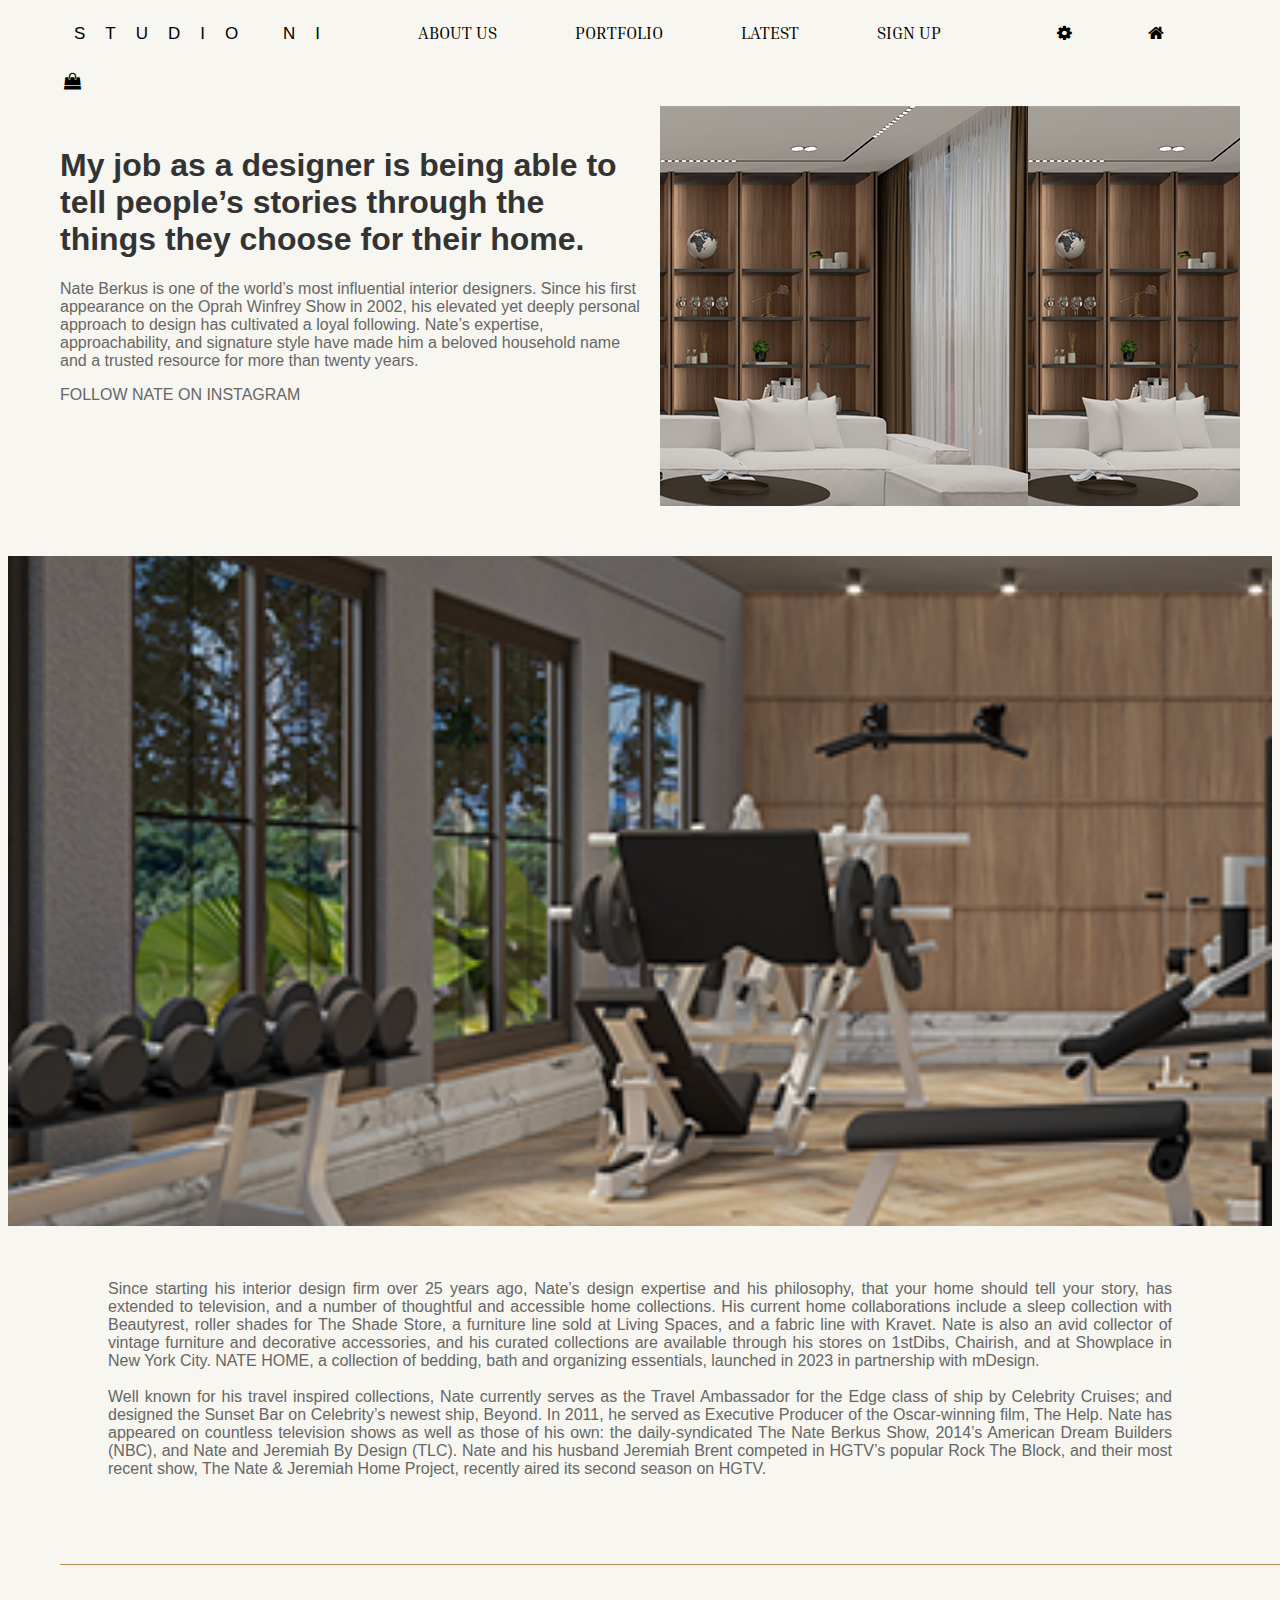
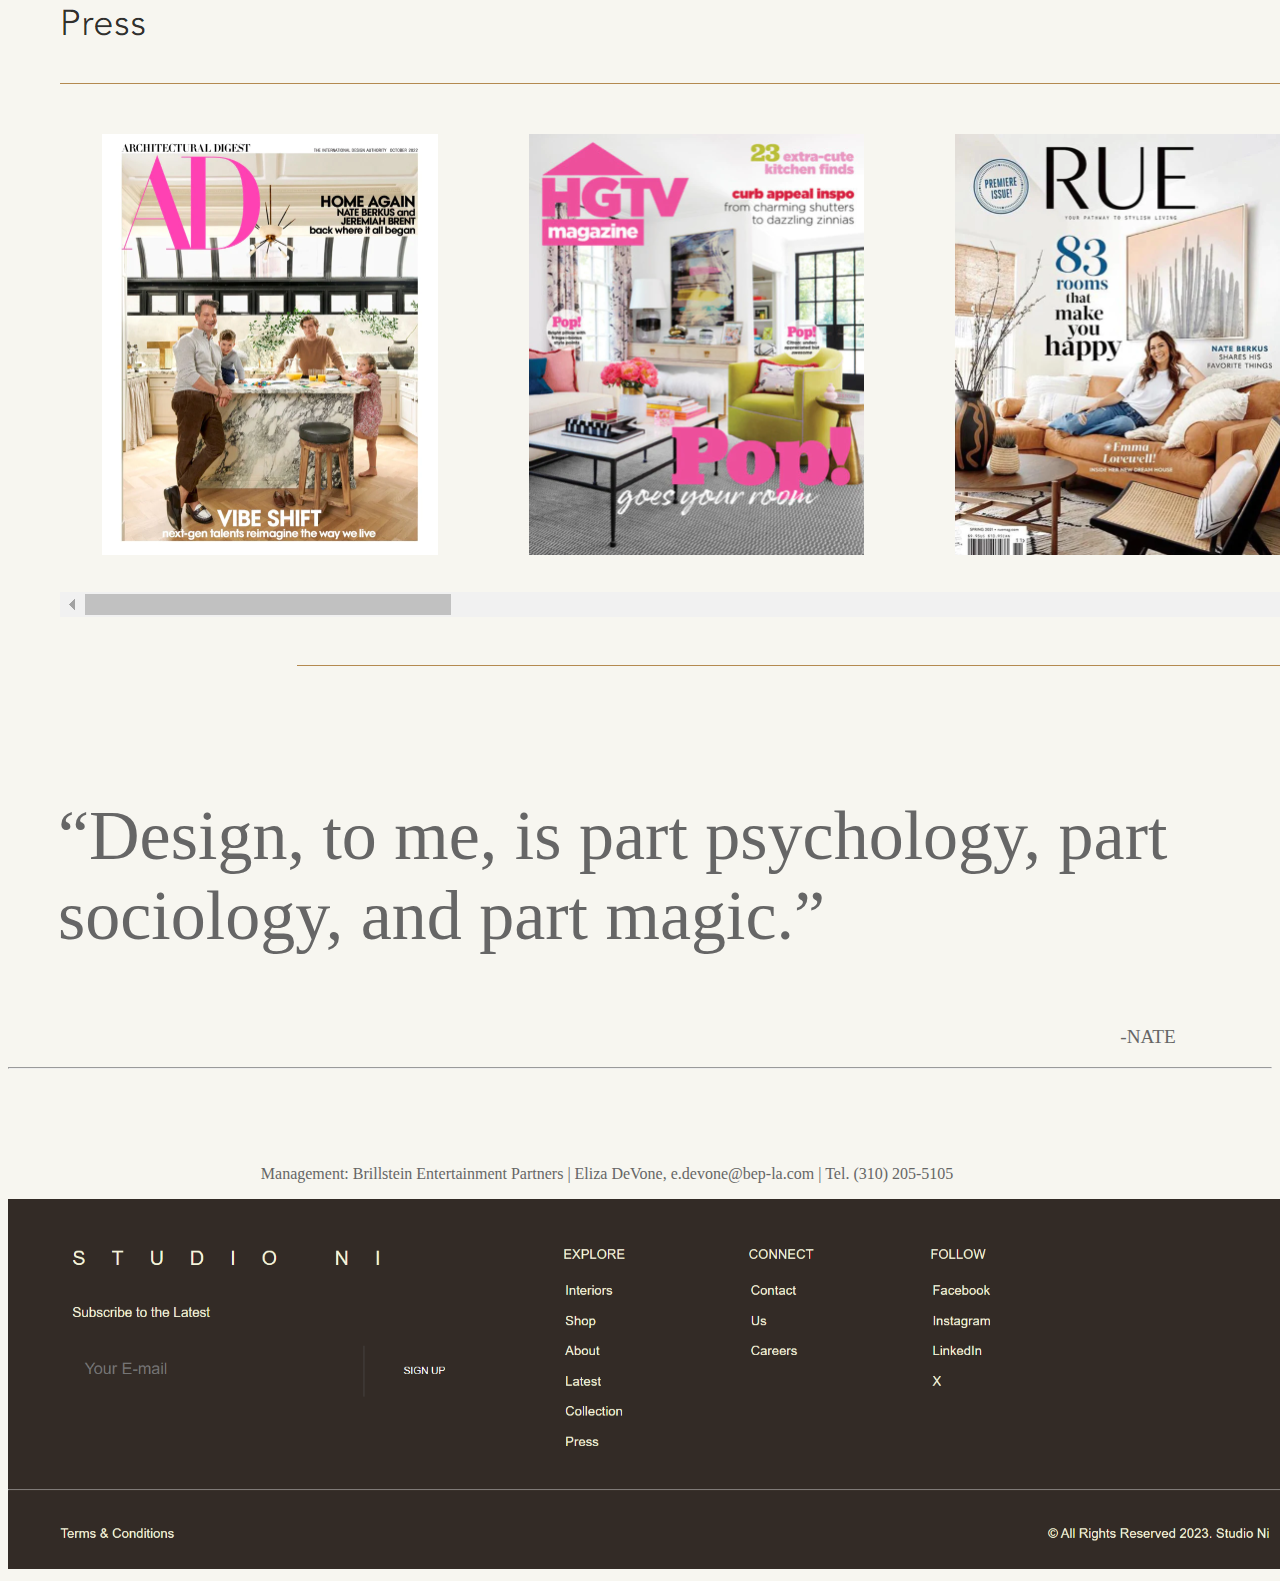
<file: Abt.html>
<!DOCTYPE html>
<head>
    <title>About</title>
<link href="https://fonts.googleapis.com/css2?family=Inria+Serif:wght@300&family=Roboto&display=swap" rel="stylesheet">

<link rel="stylesheet" href="https://cdnjs.cloudflare.com/ajax/libs/font-awesome/4.7.0/css/font-awesome.min.css">
    <style>
body{
        background-color: rgb(247, 246, 240);
}



 #navbar {
        background-color: rgb(247, 246, 240);
      }

      #navbar a {
        /* float: left; */
        /* display:block; */
/* justify-content: left; */
        display: inline-block;
        color: black;
        text-align: center;
        padding: 14px 16px;
        text-decoration: none;
        font-size: 17px;
       
      }

 .sticky {
        position: sticky;
        top: 0;
        width: 100%;
        z-index: 9999;
      }

   .content {
      flex: 1;
      padding: 20px;
    }

      #n2 ,#n3 ,#n4, #n5{
         font-family: 'Inria Serif', serif;
         margin-left: 42px;
/* text-transform:capitalize; */

      }

.fa-cog {
  color: black;
}
      .navFonts{
margin-left: 40px;
align-items:end ;
color: black;
/* background-color: #d9d9d9; */
      }

#icon1{
margin-left: 80px;
}

#n1 {
  padding:0px 30px 0px 50px;
  font-family: sans-serif;
  font-size: 55px;
  margin-left: 50px;
  letter-spacing: 20px;
}


       #n2:hover {
        text-decoration:underline;
      }

       #navbar #n3:hover {
        text-decoration:underline;
      }

       #navbar #n4:hover {
        text-decoration:underline;
      }
     
/* 
      .sticky + .content {
        padding-top: 60px;
      } */


    .pack {
      font-family: Arial, sans-serif;
      margin: 0px 0px 0px 0px;
      padding: 0;
      box-sizing: border-box;
      display: flex;
    }

    .container {
      max-width: 1200px;
      margin: 0 auto;
      display: flex;
      flex-wrap: wrap;
    }

 

    .image {
      flex: 1;
      background: url("04.png");
      height: 400px; /* Set a fixed height or adjust as needed */
    }

    h1 {
      color: #333;
    }

    p {
      color: #666;
    }
   
    .para{
        /* position: absolute; */
        object-fit: cover;
          width: 100%;
    height:670px;
    }

    .parallax {
    /* position: absolute; */
  margin-top: 50px;
    /* height: 560px; */
    top: 0px; 
    left: 0;
    /* object-fit: cover; */
    /* The image used */
    /* background-image: url("./WhatsApp\ Image\ 2023-08-31\ at\ 12.27.24\ PM.jpeg"); */
    
    /* Set a specific height */
    min-height: 500px;
    
    /* Create the parallax scrolling effect */
    /* background-attachment: fixed;
    background-position: center;
    background-repeat: no-repeat;
    background-size: cover; */

   background-attachment: fixed;
   background-position: center;
   background-repeat: no-repeat;
   background-size: cover;
}

   #quote{
    font-size:70px;;
    margin-left: 50px;
   }

   #nate{
    margin-left: 88%;
    font-size: larger;
   }

   #tel{
    margin-left: 20%;
   }

#foot{
height: 370px;
}
.con{
    text-align:justify;
margin: 50px 100px 40px 100px  ;
font-size: medium;
font-family: sans-serif;
}


</style>
</head>

<body>
    <div id="navbar" class="sticky" style="z-index: 9999">
    
        <a id="n1" class="active" href="#firstPart">STUDIO NI</a>
        <a id="n2" href="#abt">ABOUT US</a>
        <a id="n3" href="#port">PORTFOLIO</a>
        <a id="n4" href="#latest1">LATEST</a>
        <a id="n5" href="#sign">SIGN UP</a>
        <a class="navFonts" href="#firstPart" id="icon1"><i class="fa fa-search fa-cog "></i></a>
        <a class="navFonts" href="#firstPart"><i class="fa fa-home fa-cog" aria-hidden="true"></i></a>
        <a class="navFonts" href="#firstPart"><i class="fa fa-shopping-bag fa-cog fa-2xs" aria-hidden="true"></i></a>
    </div>






    <div class="pack">
<div class="container">
    <div class="content">
        <h1>My job as a designer is being able to tell people’s stories through the things they choose for their home.
        </h1>
        <p>Nate Berkus is one of the world’s most influential interior designers. Since his first appearance on the Oprah Winfrey
        Show in 2002, his elevated yet deeply personal approach to design has cultivated a loyal following. Nate’s expertise,
        approachability, and signature style have made him a beloved household name and a trusted resource for more than twenty
        years.</p>
        <p>FOLLOW NATE ON INSTAGRAM</p>
    </div>
    <div class="image" ></div>
</div>
</div>




<img class='parallax para' src="./08.png" />


<div class="con">
    <p>Since starting his interior design firm over 25 years ago, Nate’s design expertise and his philosophy, that your home
    should tell your story, has extended to television, and a number of thoughtful and accessible home collections. His
    current home collaborations include a sleep collection with Beautyrest, roller shades for The Shade Store, a furniture
    line sold at Living Spaces, and a fabric line with Kravet. Nate is also an avid collector of vintage furniture and
    decorative accessories, and his curated collections are available through his stores on 1stDibs, Chairish, and at
    Showplace in New York City. NATE HOME, a collection of bedding, bath and organizing essentials, launched in 2023 in
    partnership with mDesign.<br><br>
    
   Well known for his travel inspired collections, Nate currently serves as the Travel Ambassador for the Edge class of
    ship by Celebrity Cruises; and designed the Sunset Bar on Celebrity’s newest ship, Beyond. In 2011, he served as
    Executive Producer of the Oscar-winning film, The Help. Nate has appeared on countless television shows as well as those
    of his own: the daily-syndicated The Nate Berkus Show, 2014’s American Dream Builders (NBC), and Nate and Jeremiah By
    Design (TLC). Nate and his husband Jeremiah Brent competed in HGTV’s popular Rock The Block, and their most recent show,
    The Nate & Jeremiah Home Project, recently aired its second season on HGTV.</p>

</div>

<img id="pressImage" src="./Press.png">


<div>
    <p id="quote">“Design, to me, is part psychology, part<br> sociology, and part magic.”</p>
    <p id="nate">-NATE</p>
</div>
<hr>
<br><br><br><br>
<div>
    <p id="tel">Management: Brillstein Entertainment Partners | Eliza DeVone, e.devone@bep-la.com | Tel. (310) 205-5105</p>
</div>
    <img id="foot" src="./Screenshot 2023-12-03 100202.png"></img>

</body>
</html>
</file>
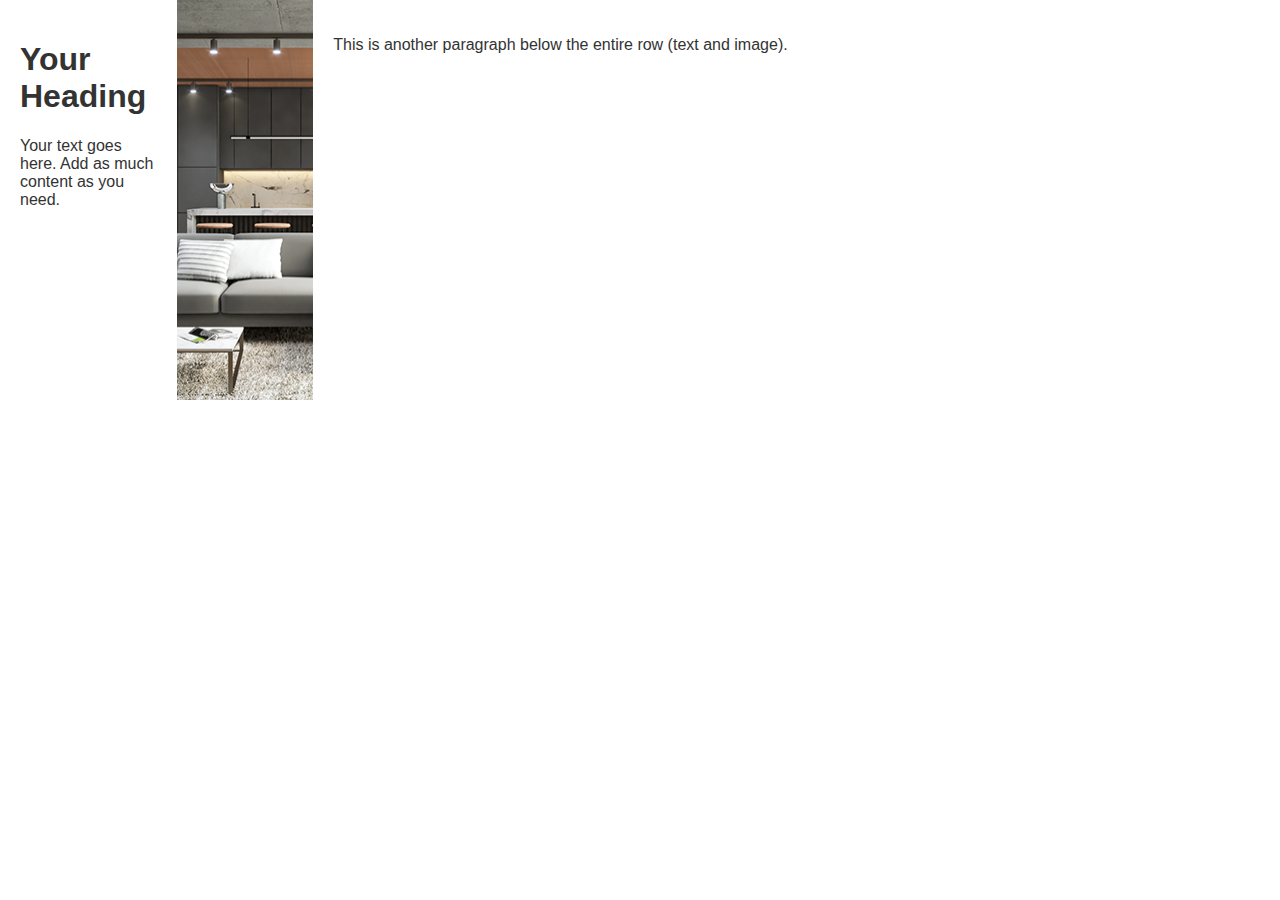
<file: abt2.html>
<!DOCTYPE html>
<html lang="en">

<head>
    <meta charset="UTF-8">
    <meta name="viewport" content="width=device-width, initial-scale=1.0">
    <style>
        body {
            font-family: Arial, sans-serif;
            margin: 0;
            padding: 0;
            box-sizing: border-box;
            display: flex;
        }

        .container {
            max-width: 1200px;
            margin: 0 auto;
            display: flex;
            flex-wrap: wrap;
        }

        .content {
            flex: 1;
            padding: 20px;
        }

        .image {
            flex: 1;
            background: url('./01.png') center/cover no-repeat;
            height: 400px;
        }

        h1,
        p {
            color: #333;
        }

        .additional-paragraph {
            width: 100%;
            padding: 20px;
        }
    </style>
</head>

<body>

    <div class="container">
        <div class="content">
            <h1>Your Heading</h1>
            <p>Your text goes here. Add as much content as you need.</p>
        </div>
        <div class="image"></div>
    </div>

    <div class="additional-paragraph">
        <p>This is another paragraph below the entire row (text and image).</p>
    </div>

</body>

</html>
</file>
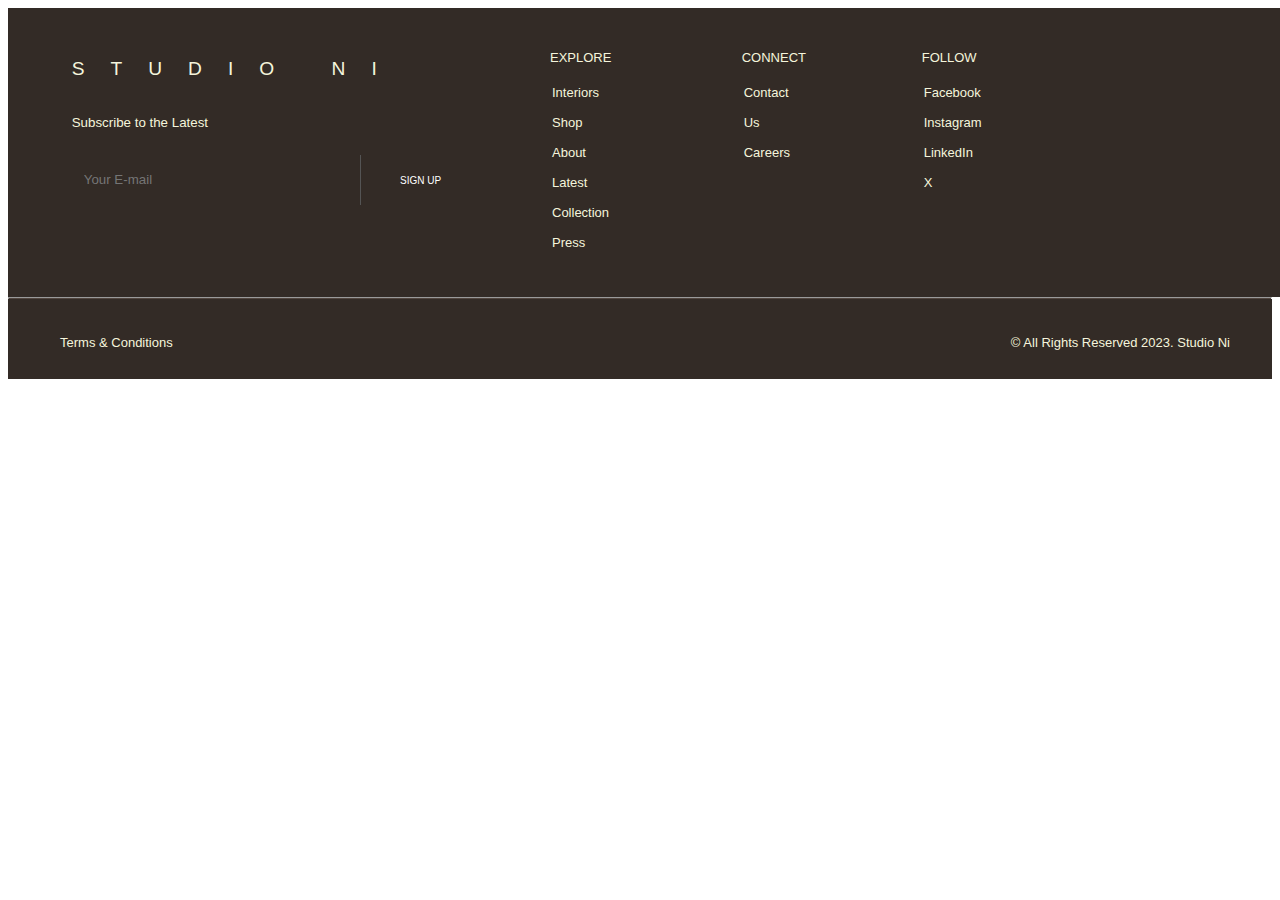
<file: footer.html>
<!DOCTYPE html>
<html lang="en">
  <head>
    <title>Footer</title>
    <style>
      * {
        list-style: none;
        color: beige;
        font-family: sans-serif;
      }

      #footer {
      }

      #footer-container {
        background-color: #332b26;
        padding: 50px 63.729px 24px 63.729px;
        height: 215px;

        width: 100%;
      }

      #footer-container-1 {
        position: absolute;
      }

      #footer-title-1 {
        letter-spacing: 26px;
        font-weight: 500;
        margin-bottom: 35px;
        font-size: larger;
      }

      #footer-sub-title {
        font-size: smaller;
        margin-bottom: 25px;
      }

      #entreEmail {
        height: 30px;
        width: 280px;
        opacity: 1;
        padding: 7px 0px 7px 12px;
        color: white;
        border-width: 0px;
        background-color: #332b26;
      }

      #signUp {
        position: relative;
        left: -8px;
        color: white;
        height: 50px;
        width: 120px;
        border-width: 0px 0px 0px 1px;
        border-color: white white white black;
        background-color: #332b26;
        font-size: x-small;
      }

      #emailBox {
        height: auto;
        width: auto;
        border-width: 2px;
        border-color: white;
        transition: border-width 0.3s;
      }

      #emailBox:hover {
        border-width: 9px;
      }

      #footer-container-2 {
        margin-left: 350px;
        position: absolute;
        top: 50px;
        left: 200px;
      }

      #footer-title-2 {
        font-size: small;
      }

      #footer-items-1 {
        position: absolute;
        left: -38px;
        line-height: 30px;
        font-size: small;
      }

      #footer-container-3 {
        margin-left: 670px;
        position: absolute;
        top: 50px;
      }

      #footer-title-3 {
        font-size: small;
      }

      #footer-items-2 {
        position: absolute;
        left: -38px;
        line-height: 30px;
        font-size: small;
      }

      #footer-container-4 {
        margin-left: 850px;
        position: absolute;
        top: 50px;
      }

      #footer-title-3 {
        font-size: small;
      }

      #footer-items-3 {
        position: absolute;
        left: -38px;
        line-height: 30px;
        font-size: small;
      }

      #last {
        background-color: #52463F;
        margin-top: 0px;
        height: 5px;
        padding-bottom: 0px;
      }

      #foot{
background-color: #332b26;
height:40px;
padding:20px 12px;
margin-top: -3px;
position: relative; 
        top: -10px;
    }

    #trademark{
    list-style-type: none;
    color: white;

    }

    li{
      display: inline-block;
              font-size: small;

    }

    #trademarkText1{
      float: left;
    }

    #trademarkText2{
  float: right;
  margin-right: 30px;
    }


    </style>
  </head>
  <body>
    <div id="footer">
      <div id="footer-container">
        <div id="footer-container-1">
          <div id="footer-title-1">STUDIO NI</div>
          <div id="footer-sub-title">Subscribe to the Latest</div>
          <div id="emailBox">
            <input id="entreEmail" type="text" placeholder="Your E-mail" />
            <input id="signUp" type="button" value="SIGN UP" />
          </div>
        </div>
        <div id="footer-container-2">
          <div id="footer-title-2">EXPLORE</div>
          <div id="footer-items-1">
            <ul id="ul-1">
              <li>Interiors</li>
              <li>Shop</li>
              <li>About</li>
              <li>Latest</li>
              <li>Collection</li>
              <li>Press</li>
            </ul>
          </div>
        </div>
        <div id="footer-container-3">
          <div id="footer-title-3">CONNECT</div>
          <div id="footer-items-2">
            <ul id="ul-2">
              <li>Contact Us</li>
              <li>Careers</li>
            </ul>
          </div>
        </div>
        <div id="footer-container-4">
          <div id="footer-title-3">FOLLOW</div>
          <div id="footer-items-3">
            <ul id="ul-3">
              <li>Facebook</li>
              <li>Instagram</li>
              <li>LinkedIn</li>
              <li>X</li>
            </ul>
          </div>
        </div>
      </div>

      <div id="footer-bottom">
        <hr id="last" />
        <div id="foot">
            <p>
                <ul id="trademark">
                    <li id="trademarkText1">Terms & Conditions</li>
                    <li id="trademarkText2">© All Rights Reserved 2023. Studio Ni</li>
                </ul>
            </p>
        </div>
      </div>
    </div>
  </body>
</html>
</file>
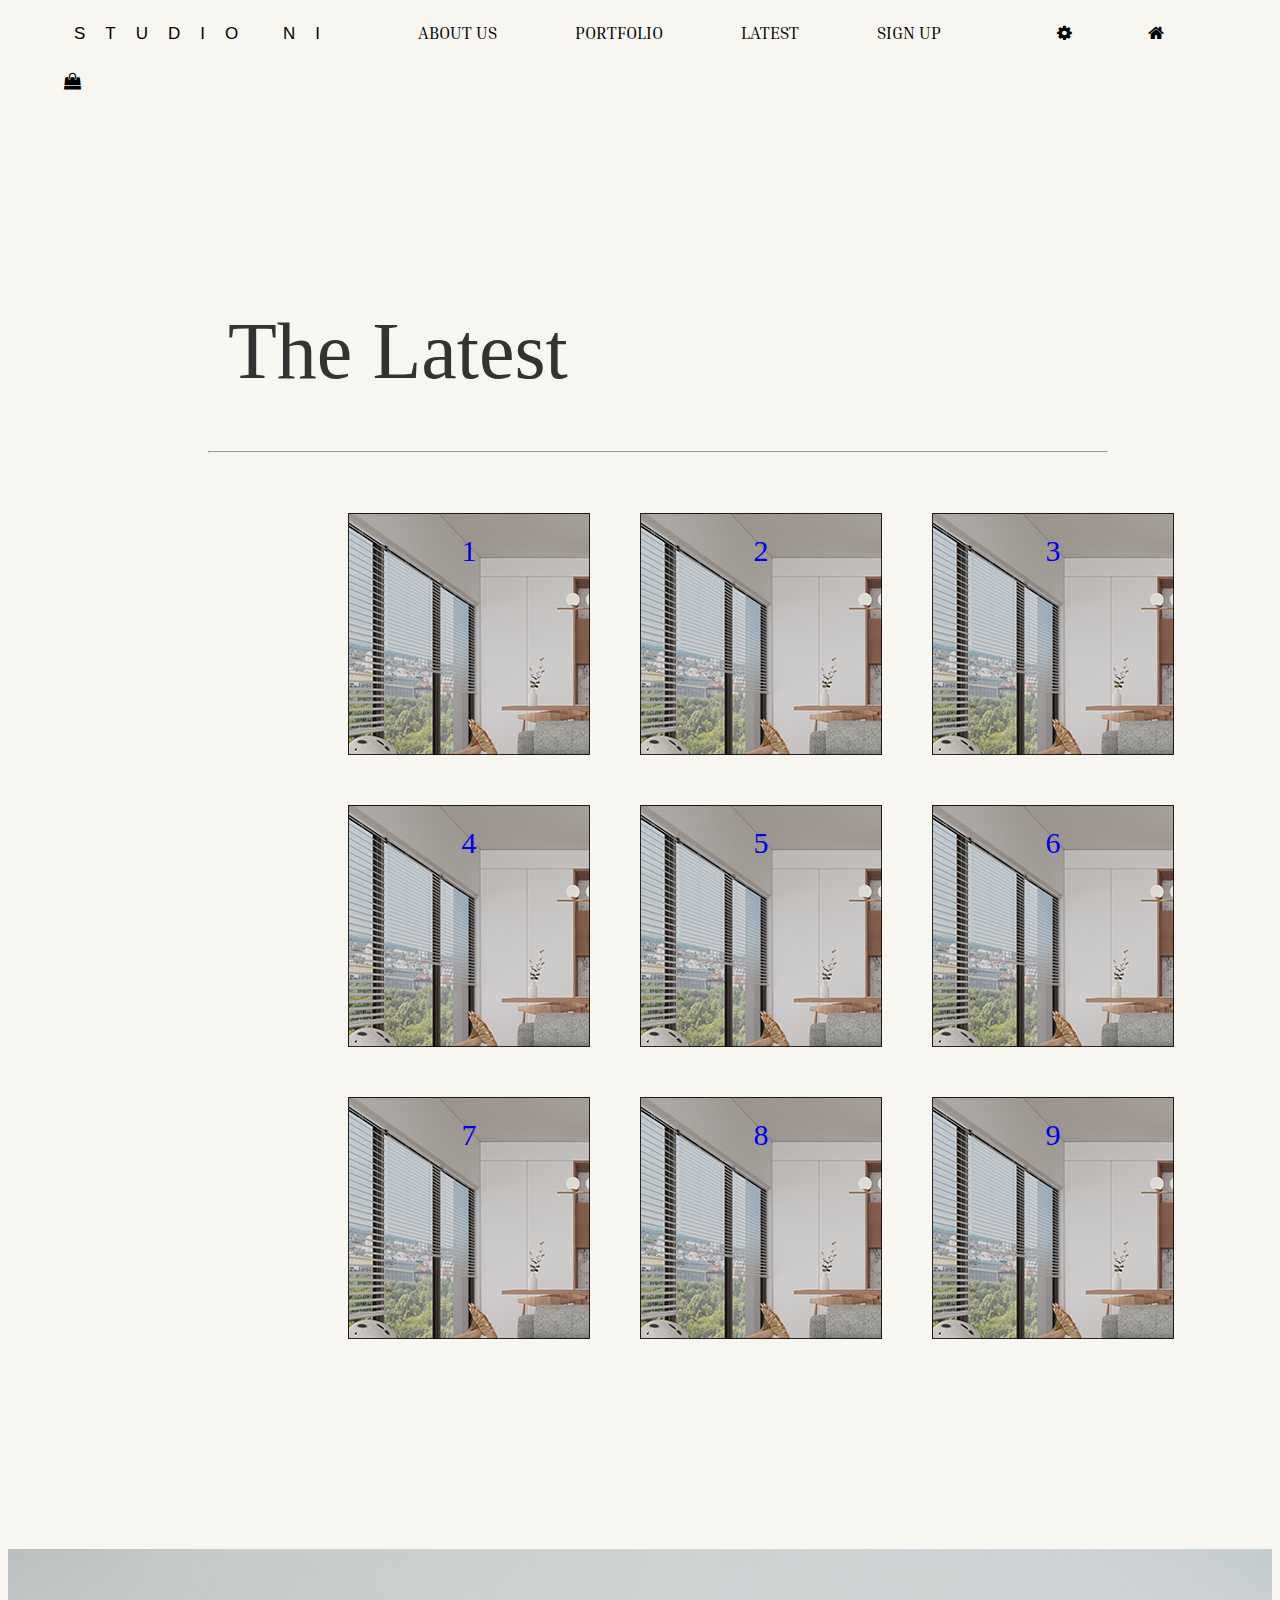
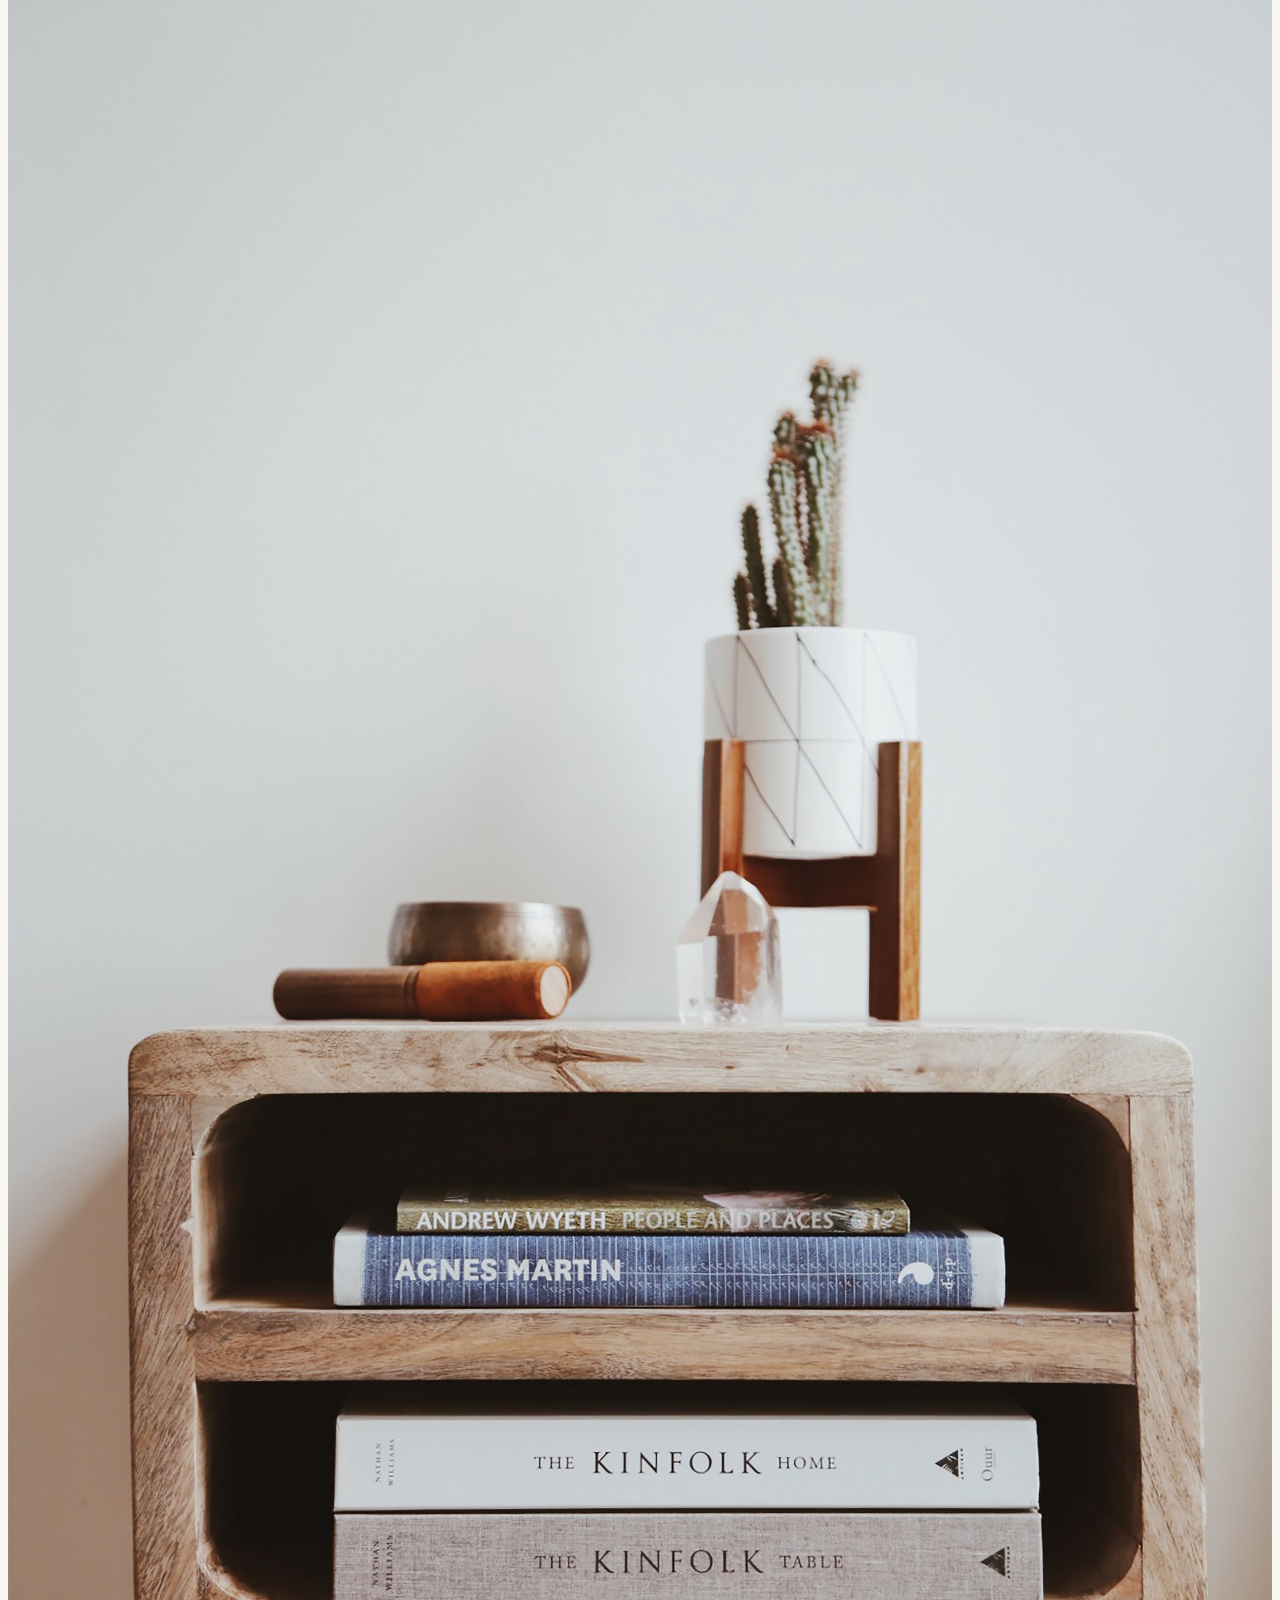
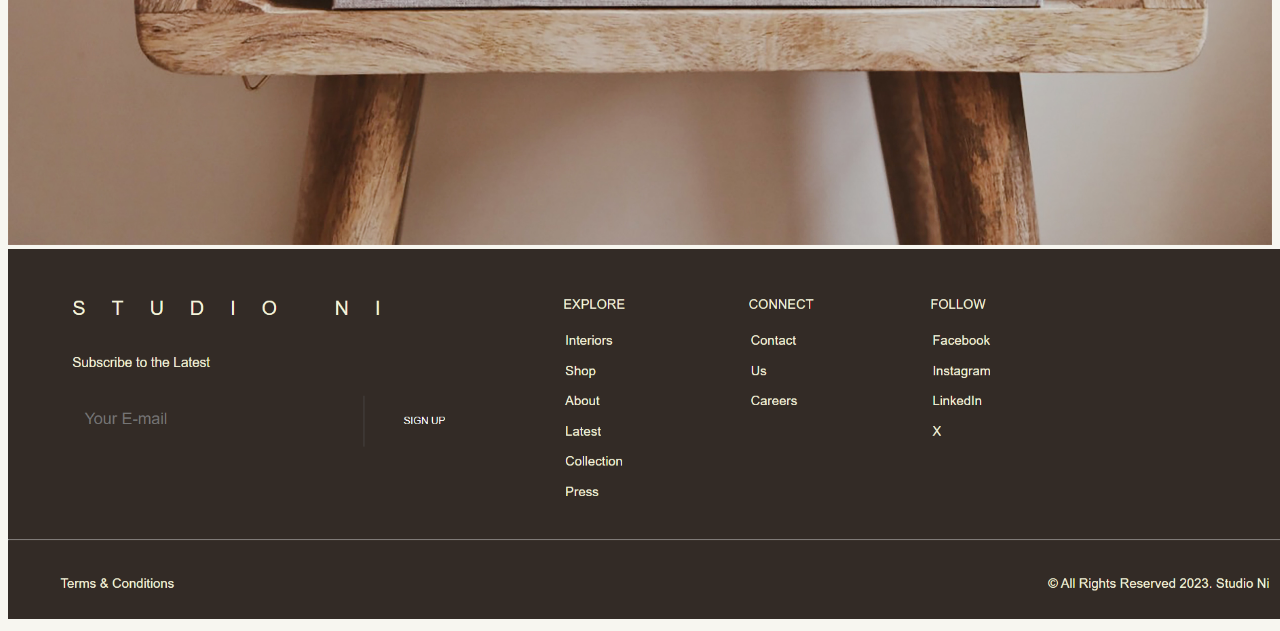
<file: latest.html>
<!DOCTYPE html>
<head>
    <title>latest</title>
<link href="https://fonts.googleapis.com/css2?family=Inria+Serif:wght@300&family=Roboto&display=swap" rel="stylesheet">

<link rel="stylesheet" href="https://cdnjs.cloudflare.com/ajax/libs/font-awesome/4.7.0/css/font-awesome.min.css">
    <style>
*{
        background-color: rgb(247, 246, 240);
        text-decoration: none;
}
body{
        background-color: rgb(247, 246, 240);
}



 #navbar {
        background-color: rgb(247, 246, 240);
      }

      #navbar a {
        /* float: left; */
        /* display:block; */
/* justify-content: left; */
        display: inline-block;
        color: black;
        text-align: center;
        padding: 14px 16px;
        text-decoration: none;
        font-size: 17px;
       
      }

 .sticky {
        position: sticky;
        top: 0;
        width: 100%;
        z-index: 9999;
      }

   .content {
      flex: 1;
      padding: 20px;
    }

      #n2 ,#n3 ,#n4, #n5{
         font-family: 'Inria Serif', serif;
         margin-left: 42px;
/* text-transform:capitalize; */

      }

.fa-cog {
  color: black;
}
      .navFonts{
margin-left: 40px;
align-items:end ;
color: black;
/* background-color: #d9d9d9; */
      }

#icon1{
margin-left: 80px;
}

#n1 {
  padding:0px 30px 0px 50px;
  font-family: sans-serif;
  font-size: 55px;
  margin-left: 50px;
  letter-spacing: 20px;
}


       #n2:hover {
        text-decoration:underline;
      }

       #navbar #n3:hover {
        text-decoration:underline;
      }

       #navbar #n4:hover {
        text-decoration:underline;
      }
     


    .pack {
      font-family: Arial, sans-serif;
      margin: 0px 0px 0px 0px;
      padding: 0;
      box-sizing: border-box;
      display: flex;
    }

    .container {
      max-width: 1200px;
      margin: 0 auto;
      display: flex;
      flex-wrap: wrap;
    }

 

    .image {
      flex: 1;
      background: url("04.png");
      height: 400px; /* Set a fixed height or adjust as needed */
    }

    h1 {
      color: #333;
    }

    p {
      color: #666;
    }
   
    .para{
        /* position: absolute; */
        object-fit: cover;
          width: 100%;
    height:670px;
    }

  
   

#foot{
height: 370px;
}
.con{
    text-align:justify;
margin: 50px 100px 40px 100px  ;
font-size: medium;
font-family: sans-serif;
}
.grid-container {
  column-gap: 50px;
  row-gap: 50px; 
  display: grid;
  grid-template-columns: auto auto auto;
  /* background-color: #2196F3; */
  padding: 10px 10px 10px 140px;
margin-bottom: 200px;
margin-top: 50px;
}
.grid-item {
  background-color: black(255, 255, 255, 0.8);
  border: 1px solid rgba(0, 0, 0, 0.8);
  padding: 20px;
  font-size: 30px;
  text-align: center;
  width: 200px ;
  height: 200px;
  transition: all 0.2s ease-in-out;
background-image:url("./07.png");
}


#mainContainer{
    margin-left: 200px;
    margin-right: 200px;
    margin-top: 200px;
    width: 900px;
}
#header{
    padding-left: 20px;
    font-family: serif;
    font-size: 500%;
    font-weight:lighter;
}

#img1{
width:870px;    
margin-left: 20px;
}

.grid-container {
  column-gap: 50px;
  row-gap: 50px; 
  display: grid;
  grid-template-columns: auto auto auto;
  /* background-color: #2196F3; */
  /* padding: 10px 10px 10px 140px; */
margin-bottom: 200px;
margin-top: 50px;

}
.grid-item {
  background-color: black(255, 255, 255, 0.8);
  border: 1px solid rgba(0, 0, 0, 0.8);
  padding: 20px;
  font-size: 30px;
  text-align: center;
  width: 200px ;
  height: 200px;
  transition: all 0.2s ease-in-out; 
background-image:url("./07.png");
}

#vidsub{
    width: 100%;
}

#gridBlock{
display: block;
left:400px;
}

</style>
<link href="https://cdn.jsdelivr.net/npm/bootstrap@5.3.2/dist/css/bootstrap.min.css" rel="stylesheet" integrity="sha384-T3c6CoIi6uLrA9TneNEoa7RxnatzjcDSCmG1MXxSR1GAsXEV/Dwwykc2MPK8M2HN" crossorigin="anonymous">
<script src="https://cdn.jsdelivr.net/npm/bootstrap@5.3.2/dist/js/bootstrap.bundle.min.js" integrity="sha384-C6RzsynM9kWDrMNeT87bh95OGNyZPhcTNXj1NW7RuBCsyN/o0jlpcV8Qyq46cDfL" crossorigin="anonymous"></script>
</head>

<body>
    <div id="navbar" class="sticky" style="z-index: 9999">
    
        <a id="n1" class="active" href="#firstPart">STUDIO NI</a>
        <a id="n2" href="#abt">ABOUT US</a>
        <a id="n3" href="#port">PORTFOLIO</a>
        <a id="n4" href="#latest1">LATEST</a>
        <a id="n5" href="#sign">SIGN UP</a>
        <a class="navFonts" href="#firstPart" id="icon1"><i class="fa fa-search fa-cog "></i></a>
        <a class="navFonts" href="#firstPart"><i class="fa fa-home fa-cog" aria-hidden="true"></i></a>
        <a class="navFonts" href="#firstPart"><i class="fa fa-shopping-bag fa-cog fa-2xs" aria-hidden="true"></i></a>
    </div>

    <div id="mainContainer"> 
    <h1 id="header">The Latest</h1>
     <!-- <img id="img1" src="./Screenshot 2023-12-03 100202.png"></img> -->
<hr>
<div id="gridBlock">
<div class="grid-container">
 <a href="file:///C:/Users/Asus/Desktop/HTML/StudioNI%20Website/portfolioClick.html"> <div class="grid-item ">1</div></a>
<a href="file:///C:/Users/Asus/Desktop/HTML/StudioNI%20Website/portfolioClick.html"> <div class="grid-item ">2</div></a>
<a href="file:///C:/Users/Asus/Desktop/HTML/StudioNI%20Website/portfolioClick.html"> <div class="grid-item ">3</div></a>
<a href="file:///C:/Users/Asus/Desktop/HTML/StudioNI%20Website/portfolioClick.html"> <div class="grid-item ">4</div></a>
<a href="file:///C:/Users/Asus/Desktop/HTML/StudioNI%20Website/portfolioClick.html"> <div class="grid-item ">5</div></a>
<a href="file:///C:/Users/Asus/Desktop/HTML/StudioNI%20Website/portfolioClick.html"> <div class="grid-item ">6</div></a>
<a href="file:///C:/Users/Asus/Desktop/HTML/StudioNI%20Website/portfolioClick.html"> <div class="grid-item ">7</div></a>
<a href="file:///C:/Users/Asus/Desktop/HTML/StudioNI%20Website/portfolioClick.html"> <div class="grid-item ">8</div></a>
<a href="file:///C:/Users/Asus/Desktop/HTML/StudioNI%20Website/portfolioClick.html"> <div class="grid-item ">9</div></a>
</div>
</div>

</div>
<img id="vidsub" src="./l7.jpg" ></img>




 <img id="foot" src="./Screenshot 2023-12-03 100202.png"></img>
</body>
</html>
</file>
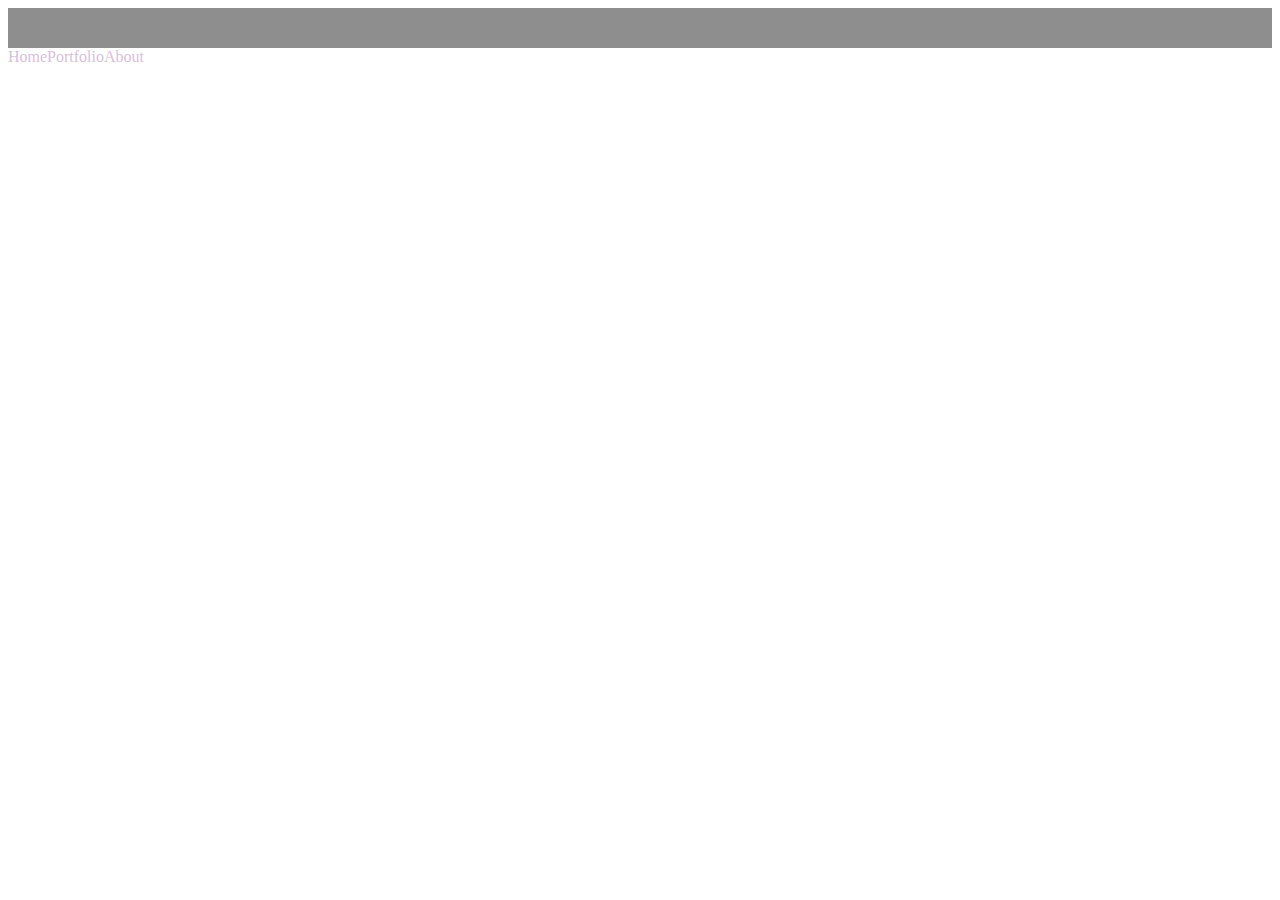
<file: navbar.html>
<html>
  <head>
    <title>Navbar</title>

    <style>
      #nav {
        width: auto;
        height: 40px;
        background-color: rgba(31, 31, 31, 0.506);
      }

      ul {
        list-style-type: none;
        margin: 0;
        padding: 0;
      }

      li {
        display: inline;
      }

      a {
        display: block;
        float: left;
        color: thistle;
        text-decoration: none;
      }

      a:hover {
        background-color: white;
      }

      #home {
      }
    </style>
  </head>

  <body>
    <div id="nav"></div>
    <ul>
      <li id="home" class="navbut"><a href=" ">Home</a></li>
      <li id=" portfolio" class="navbut"><a href=" ">Portfolio</a></li>
      <li id="about " class="navbut"><a href=" ">About</a></li>
      <li id="latest " class="navbut"><a href=" "></a></li>
      <li id="contact " class="navbut"><a href=" "></a></li>
    </ul>
  </body>
</html>
</file>
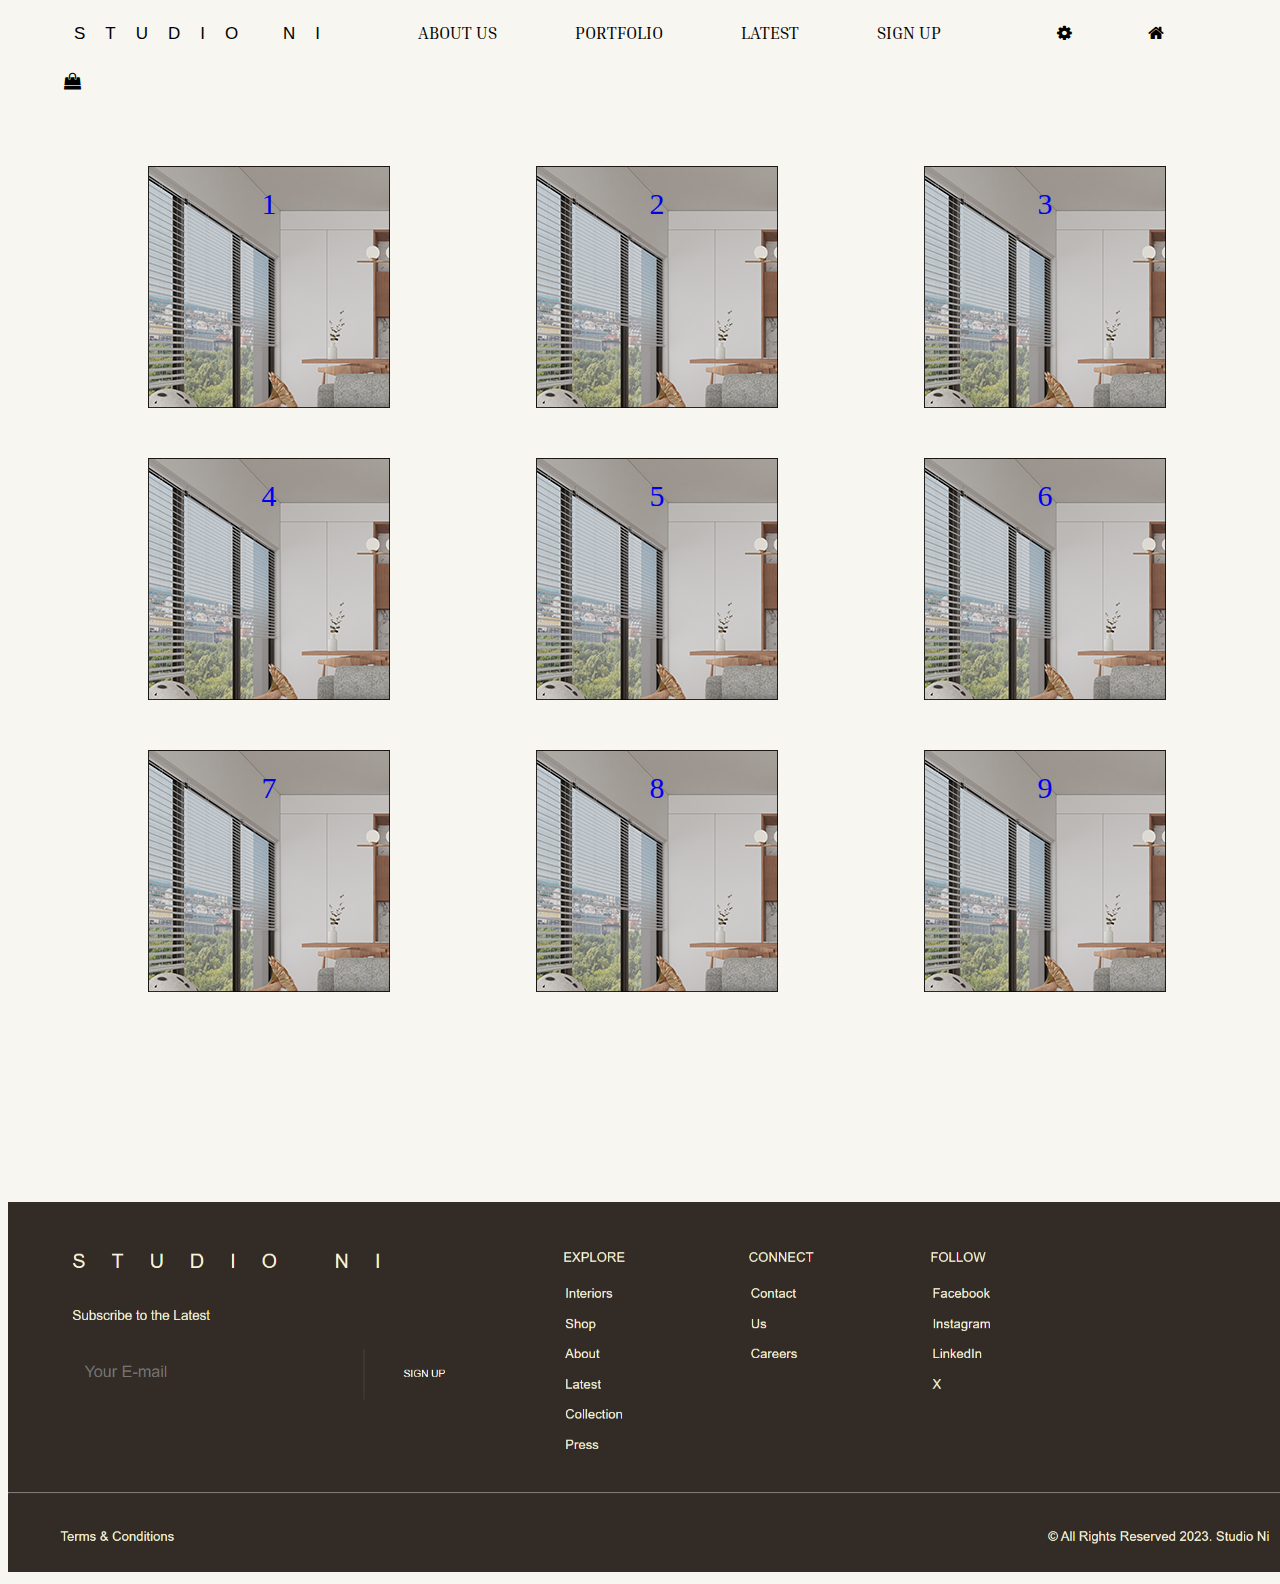
<file: portfolio.html>
<!DOCTYPE html>
<head>
    <title>portfolio</title>
<link href="https://fonts.googleapis.com/css2?family=Inria+Serif:wght@300&family=Roboto&display=swap" rel="stylesheet">

<link rel="stylesheet" href="https://cdnjs.cloudflare.com/ajax/libs/font-awesome/4.7.0/css/font-awesome.min.css">
    <style>
body{
        background-color: rgb(247, 246, 240);
}



 #navbar {
        background-color: rgb(247, 246, 240);
      }

      #navbar a {
        /* float: left; */
        /* display:block; */
/* justify-content: left; */
        display: inline-block;
        color: black;
        text-align: center;
        padding: 14px 16px;
        text-decoration: none;
        font-size: 17px;
       
      }

 .sticky {
        position: sticky;
        top: 0;
        width: 100%;
        z-index: 9999;
      }

   .content {
      flex: 1;
      padding: 20px;
    }

      #n2 ,#n3 ,#n4, #n5{
         font-family: 'Inria Serif', serif;
         margin-left: 42px;
/* text-transform:capitalize; */

      }

.fa-cog {
  color: black;
}
      .navFonts{
margin-left: 40px;
align-items:end ;
color: black;
/* background-color: #d9d9d9; */
      }

#icon1{
margin-left: 80px;
}

#n1 {
  padding:0px 30px 0px 50px;
  font-family: sans-serif;
  font-size: 55px;
  margin-left: 50px;
  letter-spacing: 20px;
}


       #n2:hover {
        text-decoration:underline;
      }

       #navbar #n3:hover {
        text-decoration:underline;
      }

       #navbar #n4:hover {
        text-decoration:underline;
      }
     
/* 
      .sticky + .content {
        padding-top: 60px;
      } */


    .pack {
      font-family: Arial, sans-serif;
      margin: 0px 0px 0px 0px;
      padding: 0;
      box-sizing: border-box;
      display: flex;
    }

    .container {
      max-width: 1200px;
      margin: 0 auto;
      display: flex;
      flex-wrap: wrap;
    }

 

    .image {
      flex: 1;
      background: url("04.png");
      height: 400px; /* Set a fixed height or adjust as needed */
    }

    h1 {
      color: #333;
    }

    p {
      color: #666;
    }
   
    .para{
        /* position: absolute; */
        object-fit: cover;
          width: 100%;
    height:670px;
    }

    .parallax {
    /* position: absolute; */
  margin-top: 50px;
    /* height: 560px; */
    top: 0px; 
    left: 0;
    /* object-fit: cover; */
    /* The image used */
    /* background-image: url("./WhatsApp\ Image\ 2023-08-31\ at\ 12.27.24\ PM.jpeg"); */
    
    /* Set a specific height */
    min-height: 500px;
    
    /* Create the parallax scrolling effect */
    /* background-attachment: fixed;
    background-position: center;
    background-repeat: no-repeat;
    background-size: cover; */

   background-attachment: fixed;
   background-position: center;
   background-repeat: no-repeat;
   background-size: cover;
}

   #quote{
    font-size:70px;;
    margin-left: 50px;
   }

   #nate{
    margin-left: 88%;
    font-size: larger;
   }

   #tel{
    margin-left: 20%;
   }

#foot{
height: 370px;
}
.con{
    text-align:justify;
margin: 50px 100px 40px 100px  ;
font-size: medium;
font-family: sans-serif;
}
.grid-container {
  column-gap: 50px;
  row-gap: 50px; 
  display: grid;
  grid-template-columns: auto auto auto;
  /* background-color: #2196F3; */
  padding: 10px 10px 10px 140px;
margin-bottom: 200px;
margin-top: 50px;
}
.grid-item {
  background-color: black(255, 255, 255, 0.8);
  border: 1px solid rgba(0, 0, 0, 0.8);
  padding: 20px;
  font-size: 30px;
  text-align: center;
  width: 200px ;
  height: 200px;
  transition: all 0.2s ease-in-out;
background-image:url("./07.png");
}

.grid-item: :hover{
opacity: 0.5;

}
*{
    text-decoration: none;
}
</style>
</head>

<body>
    <div id="navbar" class="sticky" style="z-index: 9999">
    
        <a id="n1" class="active" href="#firstPart">STUDIO NI</a>
        <a id="n2" href="#abt">ABOUT US</a>
        <a id="n3" href="#port">PORTFOLIO</a>
        <a id="n4" href="#latest1">LATEST</a>
        <a id="n5" href="#sign">SIGN UP</a>
        <a class="navFonts" href="#firstPart" id="icon1"><i class="fa fa-search fa-cog "></i></a>
        <a class="navFonts" href="#firstPart"><i class="fa fa-home fa-cog" aria-hidden="true"></i></a>
        <a class="navFonts" href="#firstPart"><i class="fa fa-shopping-bag fa-cog fa-2xs" aria-hidden="true"></i></a>
    </div>

<div class="grid-container">
 <a href="file:///C:/Users/Asus/Desktop/HTML/StudioNI%20Website/portfolioClick.html"> <div class="grid-item ">1</div></a>
 <a href="file:///C:/Users/Asus/Desktop/HTML/StudioNI%20Website/portfolioClick.html"> <div class="grid-item ">2</div></a>
 <a href="file:///C:/Users/Asus/Desktop/HTML/StudioNI%20Website/portfolioClick.html"> <div class="grid-item ">3</div></a>
 <a href="file:///C:/Users/Asus/Desktop/HTML/StudioNI%20Website/portfolioClick.html"> <div class="grid-item ">4</div></a>
 <a href="file:///C:/Users/Asus/Desktop/HTML/StudioNI%20Website/portfolioClick.html"> <div class="grid-item ">5</div></a>
 <a href="file:///C:/Users/Asus/Desktop/HTML/StudioNI%20Website/portfolioClick.html"> <div class="grid-item ">6</div></a>
 <a href="file:///C:/Users/Asus/Desktop/HTML/StudioNI%20Website/portfolioClick.html"> <div class="grid-item ">7</div></a>
 <a href="file:///C:/Users/Asus/Desktop/HTML/StudioNI%20Website/portfolioClick.html"> <div class="grid-item ">8</div></a>
 <a href="file:///C:/Users/Asus/Desktop/HTML/StudioNI%20Website/portfolioClick.html"> <div class="grid-item ">9</div></a>
</div>




    
</div>
</div>





 <img id="foot" src="./Screenshot 2023-12-03 100202.png"></img>
</body>
</html>
</file>
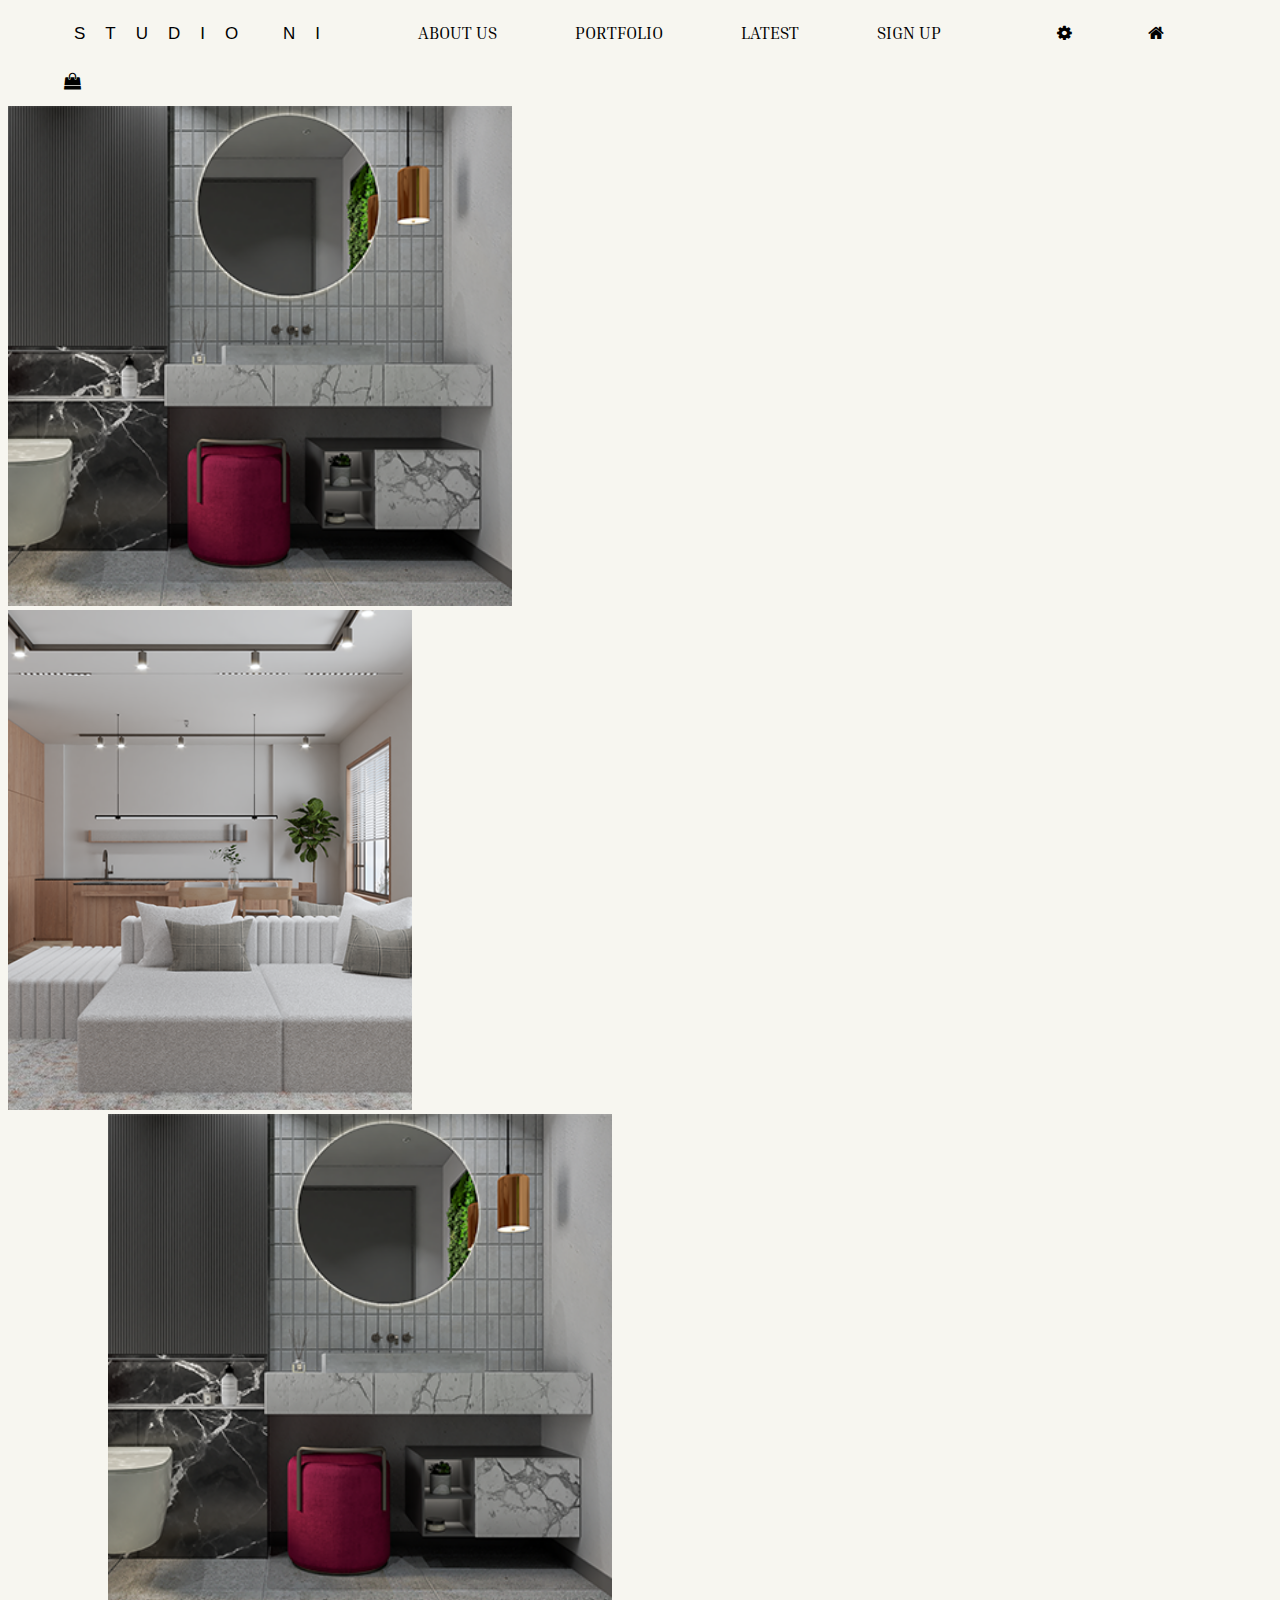
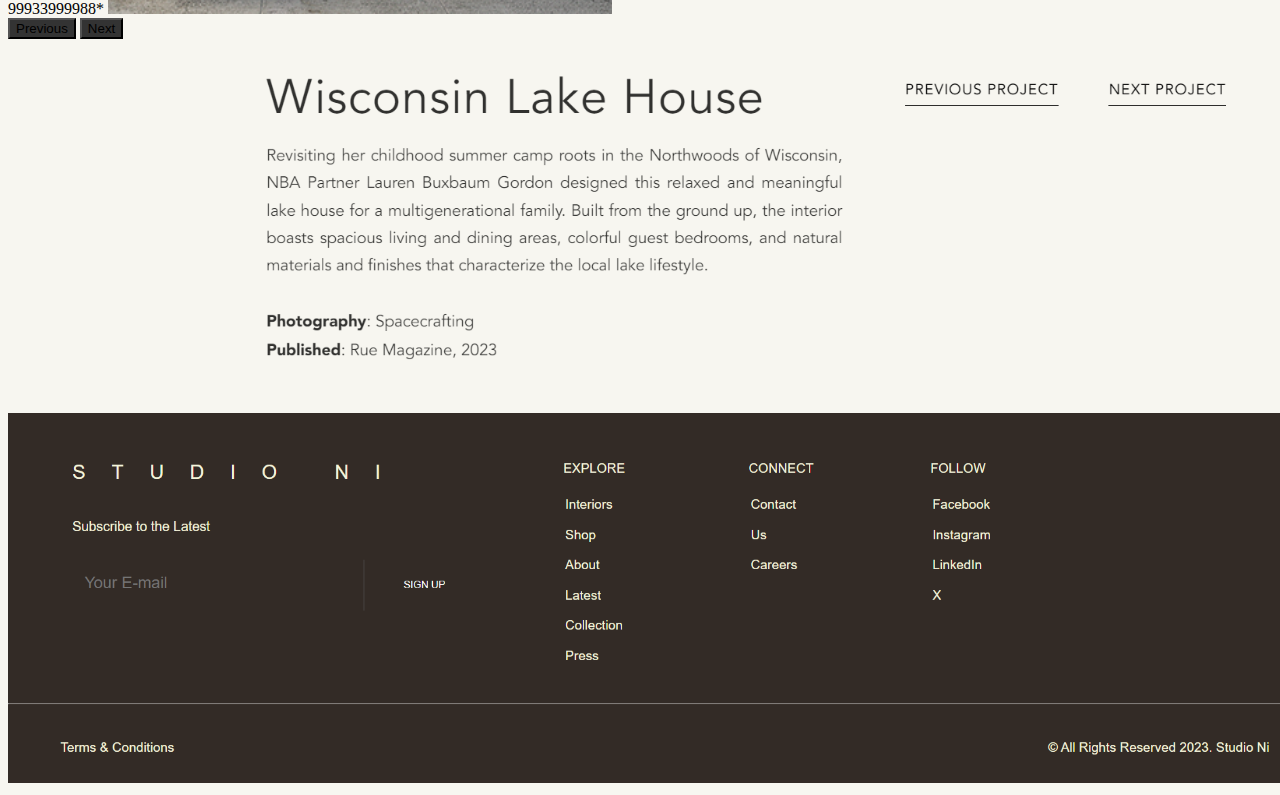
<file: portfolioClick.html>
<!DOCTYPE html>
<head>
    <title>portfolioOnclick</title>
<link href="https://fonts.googleapis.com/css2?family=Inria+Serif:wght@300&family=Roboto&display=swap" rel="stylesheet">

<link rel="stylesheet" href="https://cdnjs.cloudflare.com/ajax/libs/font-awesome/4.7.0/css/font-awesome.min.css">
    <style>
body{
        background-color: rgb(247, 246, 240);
}



 #navbar {
        background-color: rgb(247, 246, 240);
      }

      #navbar a {
        /* float: left; */
        /* display:block; */
/* justify-content: left; */
        display: inline-block;
        color: black;
        text-align: center;
        padding: 14px 16px;
        text-decoration: none;
        font-size: 17px;
       
      }

 .sticky {
        position: sticky;
        top: 0;
        width: 100%;
        z-index: 9999;
      }

   .content {
      flex: 1;
      padding: 20px;
    }

      #n2 ,#n3 ,#n4, #n5{
         font-family: 'Inria Serif', serif;
         margin-left: 42px;
/* text-transform:capitalize; */

      }

.fa-cog {
  color: black;
}
      .navFonts{
margin-left: 40px;
align-items:end ;
color: black;
/* background-color: #d9d9d9; */
      }

#icon1{
margin-left: 80px;
}

#n1 {
  padding:0px 30px 0px 50px;
  font-family: sans-serif;
  font-size: 55px;
  margin-left: 50px;
  letter-spacing: 20px;
}


       #n2:hover {
        text-decoration:underline;
      }

       #navbar #n3:hover {
        text-decoration:underline;
      }

       #navbar #n4:hover {
        text-decoration:underline;
      }
     
/* 
      .sticky + .content {
        padding-top: 60px;
      } */


    .pack {
      font-family: Arial, sans-serif;
      margin: 0px 0px 0px 0px;
      padding: 0;
      box-sizing: border-box;
      display: flex;
    }

    .container {
      max-width: 1200px;
      margin: 0 auto;
      display: flex;
      flex-wrap: wrap;
    }

 

    .image {
      flex: 1;
      background: url("04.png");
      height: 400px; /* Set a fixed height or adjust as needed */
    }

    h1 {
      color: #333;
    }

    p {
      color: #666;
    }
   
    .para{
        /* position: absolute; */
        object-fit: cover;
          width: 100%;
    height:670px;
    }

    .parallax {
    /* position: absolute; */
  margin-top: 50px;
    /* height: 560px; */
    top: 0px; 
    left: 0;
    /* object-fit: cover; */
    /* The image used */
    /* background-image: url("./WhatsApp\ Image\ 2023-08-31\ at\ 12.27.24\ PM.jpeg"); */
    
    /* Set a specific height */
    min-height: 500px;
    
    /* Create the parallax scrolling effect */
    /* background-attachment: fixed;
    background-position: center;
    background-repeat: no-repeat;
    background-size: cover; */

   background-attachment: fixed;
   background-position: center;
   background-repeat: no-repeat;
   background-size: cover;
}

   #quote{
    font-size:70px;;
    margin-left: 50px;
   }

   #nate{
    margin-left: 88%;
    font-size: larger;
   }

   #tel{
    margin-left: 20%;
   }

#foot{
height: 370px;
}
.con{
    text-align:justify;
margin: 50px 100px 40px 100px  ;
font-size: medium;
font-family: sans-serif;
}
.grid-container {
  column-gap: 50px;
  row-gap: 50px; 
  display: grid;
  grid-template-columns: auto auto auto;
  /* background-color: #2196F3; */
  padding: 10px 10px 10px 140px;
margin-bottom: 200px;
margin-top: 50px;
}
.grid-item {
  background-color: black(255, 255, 255, 0.8);
  border: 1px solid rgba(0, 0, 0, 0.8);
  padding: 20px;
  font-size: 30px;
  text-align: center;
  width: 200px ;
  height: 200px;
  transition: all 0.2s ease-in-out;
background-image:url("./07.png");
}

.grid-item: :hover{
opacity: 0.5;

}

img{
    height: 500px;
    object-fit: contain;
}
button{
    background-color: #333;
}
</style>
<link href="https://cdn.jsdelivr.net/npm/bootstrap@5.3.2/dist/css/bootstrap.min.css" rel="stylesheet" integrity="sha384-T3c6CoIi6uLrA9TneNEoa7RxnatzjcDSCmG1MXxSR1GAsXEV/Dwwykc2MPK8M2HN" crossorigin="anonymous">
<script src="https://cdn.jsdelivr.net/npm/bootstrap@5.3.2/dist/js/bootstrap.bundle.min.js" integrity="sha384-C6RzsynM9kWDrMNeT87bh95OGNyZPhcTNXj1NW7RuBCsyN/o0jlpcV8Qyq46cDfL" crossorigin="anonymous"></script>
</head>

<body>
    <div id="navbar" class="sticky" style="z-index: 9999">
    
        <a id="n1" class="active" href="#firstPart">STUDIO NI</a>
        <a id="n2" href="#abt">ABOUT US</a>
        <a id="n3" href="#port">PORTFOLIO</a>
        <a id="n4" href="#latest1">LATEST</a>
        <a id="n5" href="#sign">SIGN UP</a>
        <a class="navFonts" href="#firstPart" id="icon1"><i class="fa fa-search fa-cog "></i></a>
        <a class="navFonts" href="#firstPart"><i class="fa fa-home fa-cog" aria-hidden="true"></i></a>
        <a class="navFonts" href="#firstPart"><i class="fa fa-shopping-bag fa-cog fa-2xs" aria-hidden="true"></i></a>
    </div>

<div id="carouselExample" class="carousel slide">
  <div class="carousel-inner">
    <div class="carousel-item active">
      <img src="./05.png" class="d-block w-100" alt="...">
    </div>
    <div class="carousel-item">
      <img src="./06.png" class="d-block w-100" alt="...">
    </div>
    <div class="carousel-item">99933999988*
      <img src="./05.png" class="d-block w-100" alt="...">
    </div>
  </div>
  <button class="carousel-control-prev" type="button" data-bs-target="#carouselExample" data-bs-slide="prev">
    <span class="carousel-control-prev-icon" aria-hidden="true"></span>
    <span class="visually-hidden">Previous</span>
  </button>
  <button class="carousel-control-next" type="button" data-bs-target="#carouselExample" data-bs-slide="next">
    <span class="carousel-control-next-icon" aria-hidden="true"></span>
    <span class="visually-hidden">Next</span>
  </button>
</div>




 <img id="foot" src="./wisconsin.png"></img>



 <img id="foot" src="./Screenshot 2023-12-03 100202.png"></img>
</body>
</html>
</file>
